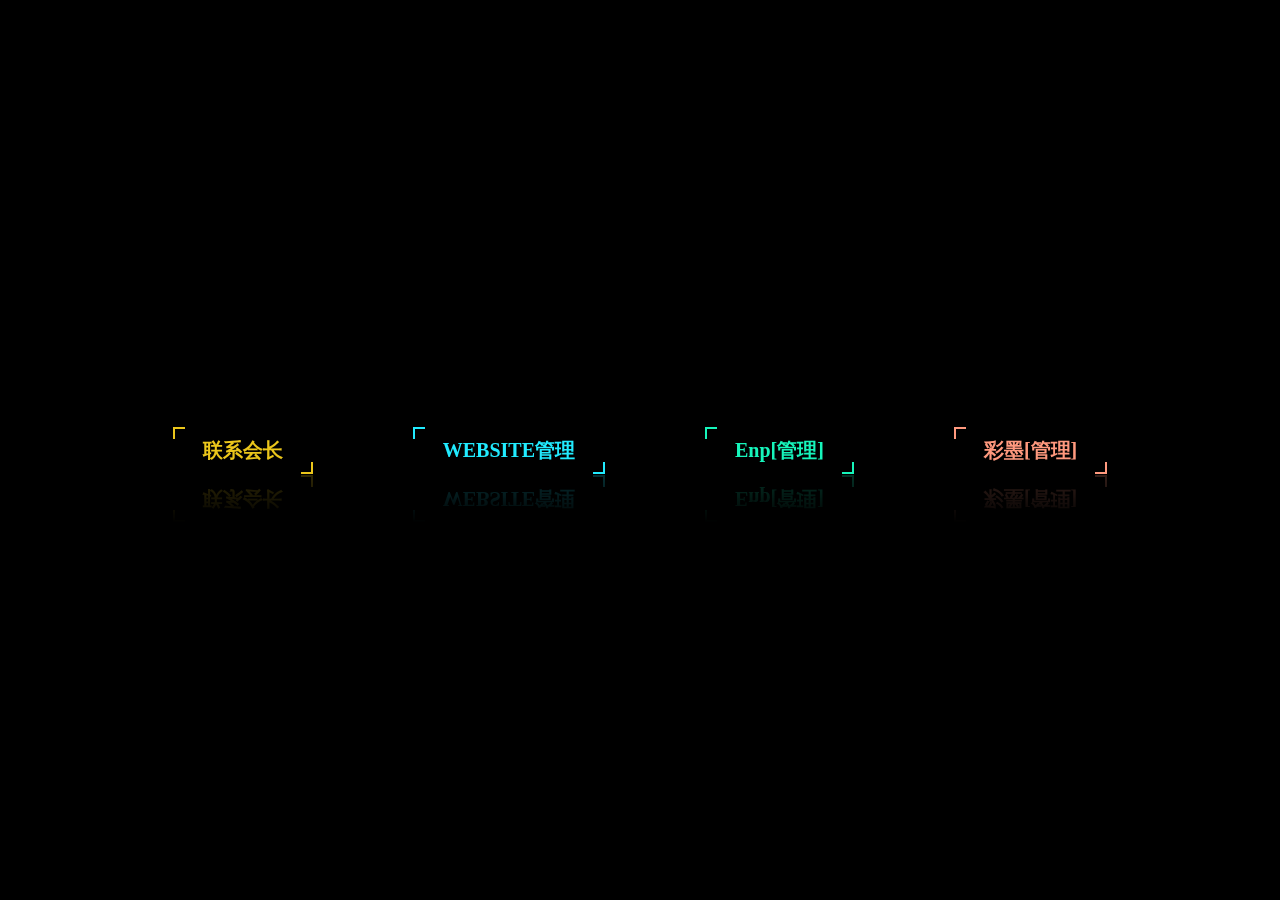
<file: a.html>
<!DOCTYPE html>
<html lang="en">

<head>

    <meta charset="UTF-8">
    <meta http-equiv="X-UA-Compatible" content="IE=edge">
    <title>联系管理人员 | 苍穹联协</title>

    <style>

       *{
           margin: 0;
           padding: 0;
           box-sizing: border-box;
       }


        body{
            display: flex;
            justify-content: center;
            align-items: center;
            gap: 100px;
            background-color: #000;
            min-height: 100vh;
        }


        a{
            position: relative;
            padding: 10px 30px;
            margin: 45px 0;
            color: #21ebff;
            text-decoration: none;
            font-size: 20px;
            overflow: hidden;
            transition: .5s;
            -webkit-box-reflect: below 1px linear-gradient(transparent, #0003);
        }


        a:hover{
            background-color: #21ebff;
            color: #111;
            box-shadow: 0 0 50px #21ebff;
            transition-delay: .5s;
        }


        a:nth-child(1){
            filter: hue-rotate(595deg);
        }

        a:nth-child(3){
            filter: hue-rotate(697deg);
        }

        a:nth-child(4){
            filter: hue-rotate(182deg);
        }


        a::before{
            content: '';
            position: absolute;
            top: 0;
            left: 0;
            width: 10px;
            height: 10px;
            border-left: 2px solid #21ebff;
            border-top: 2px solid #21ebff;
            transition: .5s;
            
        }


        a::after{
            content: '';
            position: absolute;
            bottom: 0;
            right: 0;
            width: 10px;
            height: 10px;
            border-right: 2px solid #21ebff;
            border-bottom: 2px solid #21ebff;
            transition: .5s;
        }

        a:hover::before, a:hover::after{
            width: 100%;
            height: 100%;

        }

    </style>


</head>


<body>

    <a href="http://qm.qq.com/cgi-bin/qm/qr?_wv=1027&k=tOnRXwP6i6Pq-po1IlslXzWj8m5dvGZ8&authKey=mX%2FpkNe3fSIuYiqAjAigHDeXpbeBY83B%2BhG70jUPgfqwF4GrmWRcw%2B4Duf5mV6XP&noverify=0&group_code=734118928"><strong>联系会长</strong></a>
    <a href="http://qm.qq.com/cgi-bin/qm/qr?_wv=1027&k=tOnRXwP6i6Pq-po1IlslXzWj8m5dvGZ8&authKey=mX%2FpkNe3fSIuYiqAjAigHDeXpbeBY83B%2BhG70jUPgfqwF4GrmWRcw%2B4Duf5mV6XP&noverify=0&group_code=734118928"><strong>WEBSITE管理</strong></a>
    <a href="http://qm.qq.com/cgi-bin/qm/qr?_wv=1027&k=tOnRXwP6i6Pq-po1IlslXzWj8m5dvGZ8&authKey=mX%2FpkNe3fSIuYiqAjAigHDeXpbeBY83B%2BhG70jUPgfqwF4GrmWRcw%2B4Duf5mV6XP&noverify=0&group_code=734118928"><strong>Enp[管理]</strong></a>
    <a href="http://qm.qq.com/cgi-bin/qm/qr?_wv=1027&k=tOnRXwP6i6Pq-po1IlslXzWj8m5dvGZ8&authKey=mX%2FpkNe3fSIuYiqAjAigHDeXpbeBY83B%2BhG70jUPgfqwF4GrmWRcw%2B4Duf5mV6XP&noverify=0&group_code=734118928"><strong>彩墨[管理]</strong></a>

</body>

</html>
</file>
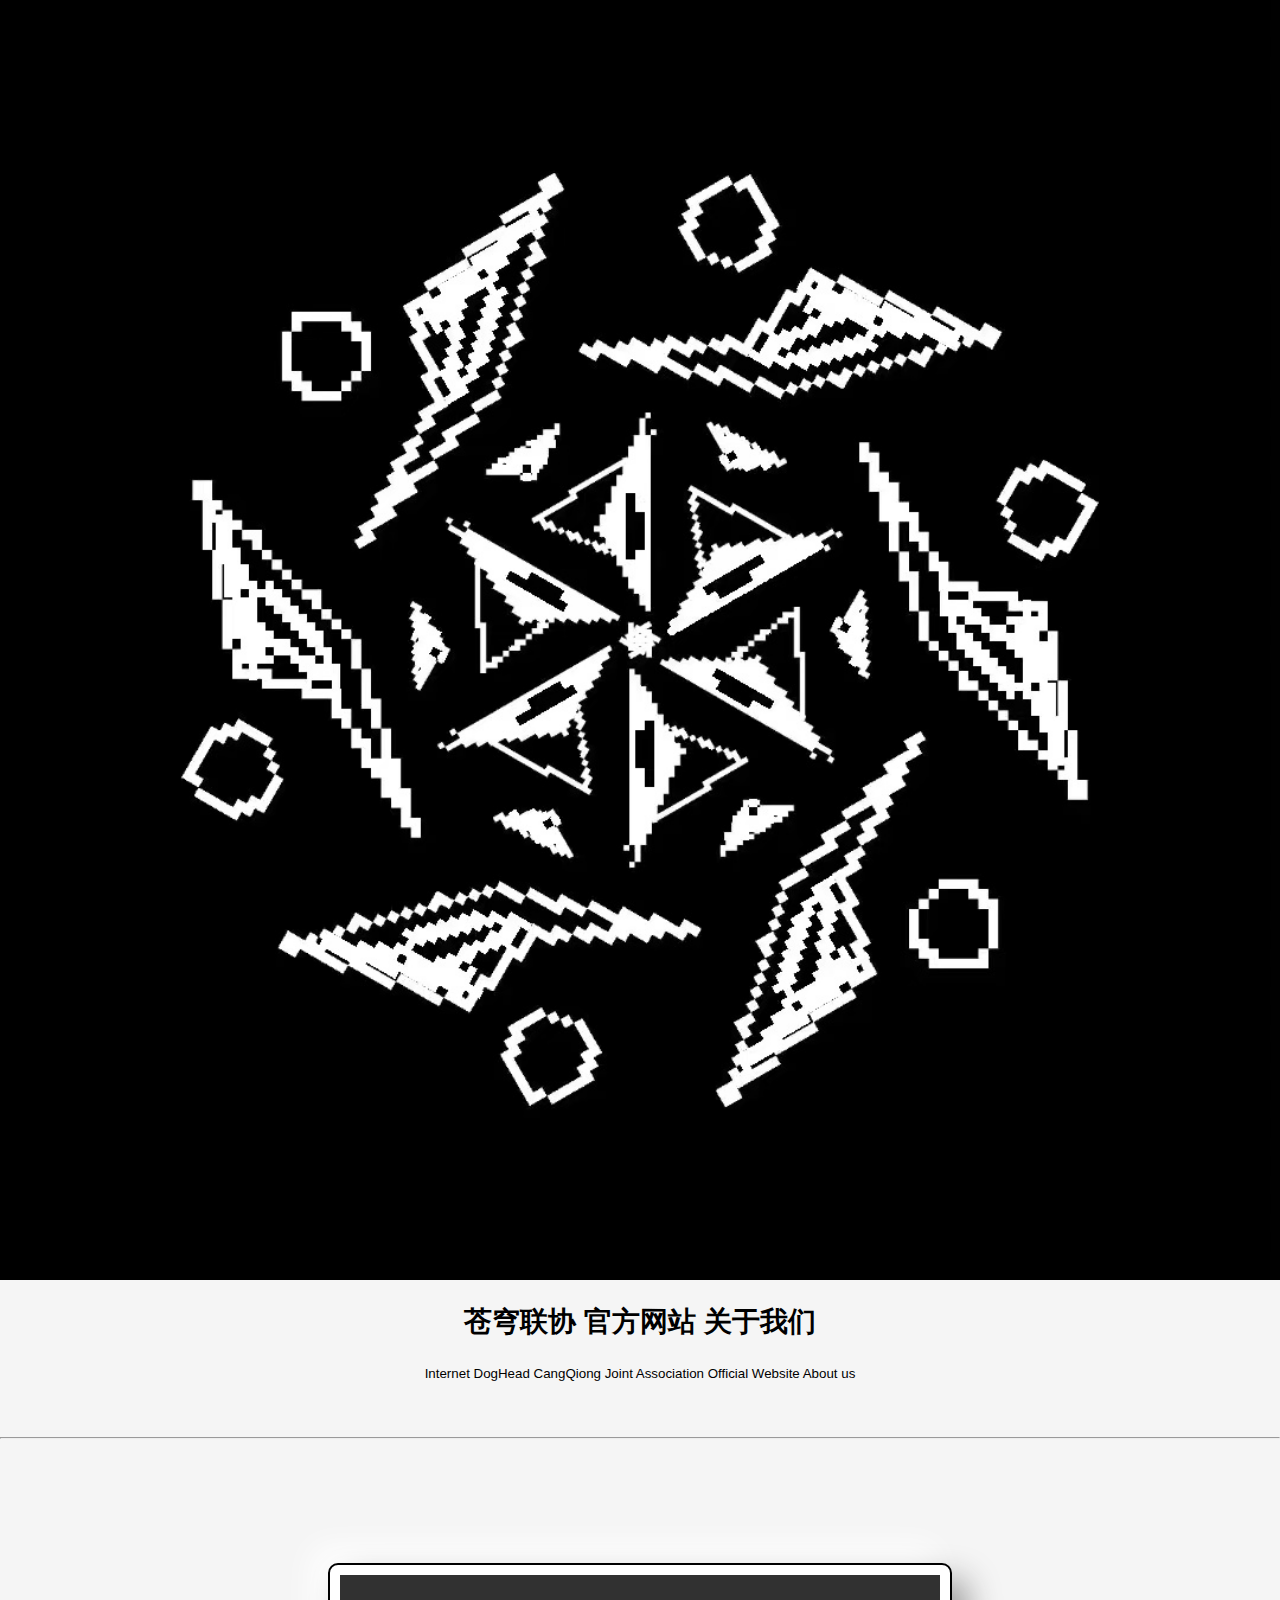
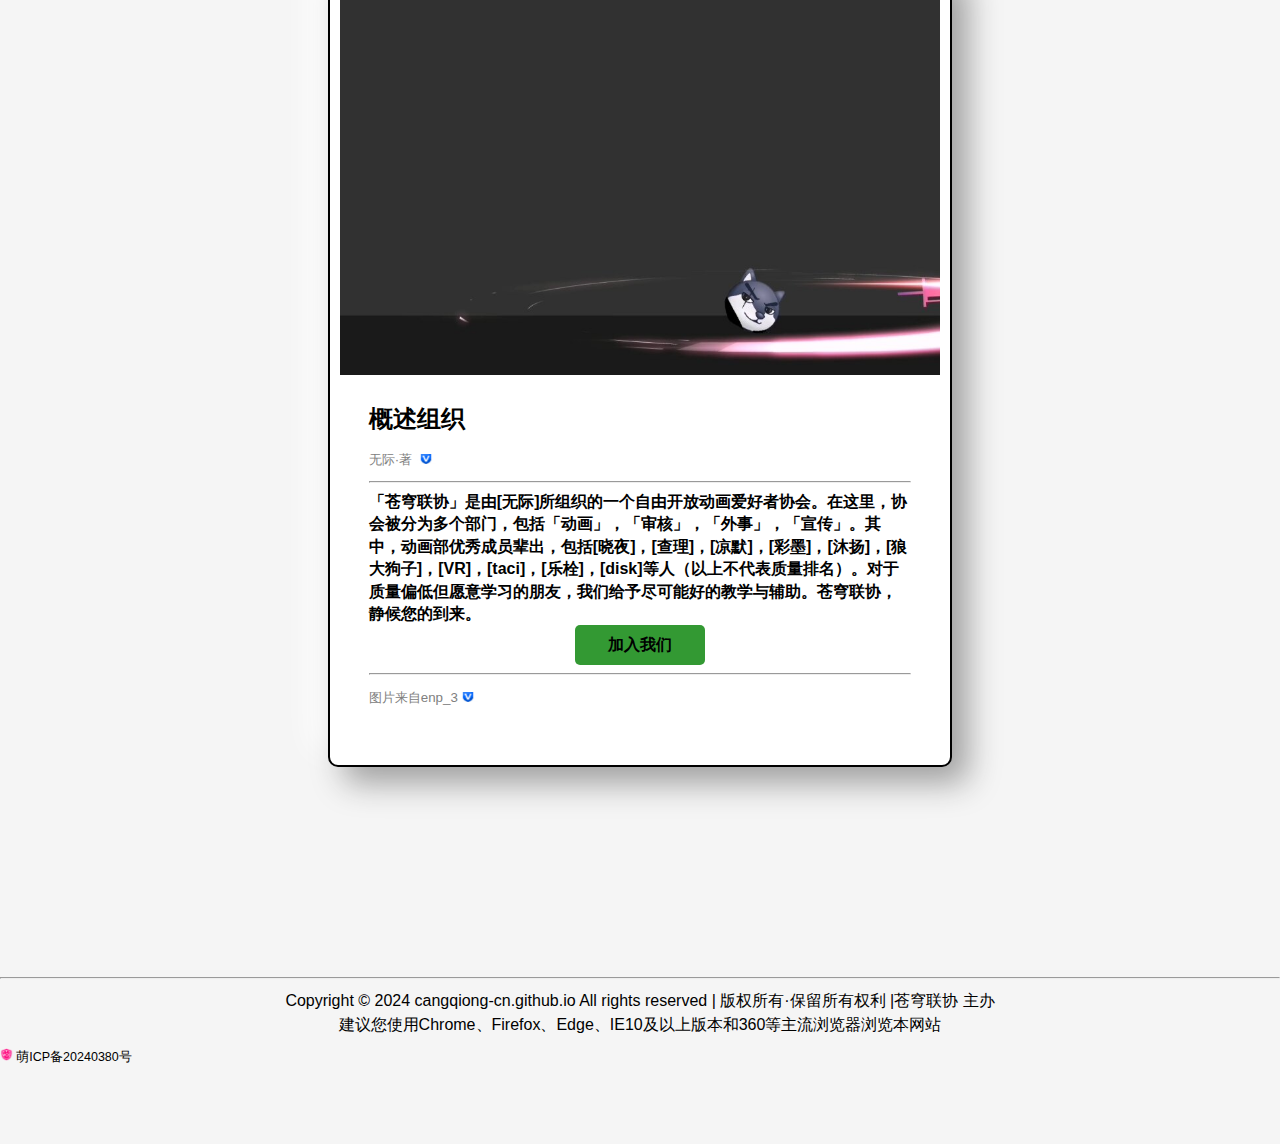
<file: about.html>
<!DOCTYPE html>
<html lang="en">

<head>
    
    <meta charset="UTF-8">
    <meta http-equiv="X-UA-Compatible" content="IE=edge">
    <title>苍穹联协_关于我们</title>
    <link rel="shortcut icon" type="image/x-icon" href="icon.ico" width="100%" height="100%" style="background-size: cover" />
    <link rel="stylesheet" type="text/css" href="styles.css">
    <img src="icon.ico" alt=" " width="100%" height="100%">
    <h1 style="text-align: center;">苍穹联协 官方网站 关于我们</h1>
    <p style="text-align: center;"><small>Internet DogHead CangQiong Joint Association Official Website About us</small></p>	
    <br><br>	

      <style>
    body{    /* 主体 */
        font-family: Arial, Helvetica, sans-serif;
        font-size: 15px;
    }




    .image{
        height: 400px;
    }


    .image img{
        display: block;
        width: 100%;
        height: inherit;
        object-fit: cover;
    }

    .content{
        padding: 2rem 1.8rem;
    }

    h4{
        margin: 0 0 1rem;
        font-size: 1.5rem;
        line-height: 1.5rem;
    }

    .des{
        font-size: 1rem;
        line-height: 1.4rem;
    }


    .eDiv{    /* 卡片Div与文字 */
        background-color: #fff;
        padding: 10px;
        margin: 100px auto;
        width: 600px;
        height: 780px;
        border: 2px solid #000;
        border-radius: 10px;
        box-shadow: 16px 16px 32px #9f9f9f,
        -16px -16px 32px #ffffff;
    }
  

    head * {    /* 页首文字居中 */
      text-align: center;
    }

    p::selection{    /* 文字颜色设置 */
        background-color: #9f9f9f;
        color: black;
    }
    h::selection{
    background-color: #9f9f9f;
    color: black;
    }

.btn-animate {
  /* “加入”按钮 */
  position: relative;
  width: 130px;
  height: 40px;
  line-height: 40px;
  border: none;
  border-radius: 5px;
  background: #339933;
  color: #fff;
  text-align: center;
  margin: 0 auto;
}

@keyframes crissCrossLeft {
  0% {
    left: -20px
  }
  50% {
    left: 50%;
    width: 20px;
    height: 20px;
  }
  100% {
    left: 50%;
    width: 375px;
    height: 375px;
  }
}

@keyframes crissCrossRight {
  0% {
    right: -20px
  }
  50% {
    right: 50%;
    width: 20px;
    height: 20px;
  }
  100% {
    right: 50%;
    width: 375px;
    height: 375px;
  }
}


.btn-animate__ball-collision {
  position: relative;
  overflow: hidden;
  z-index: 1;

  &::before, &::after {
    content: '';
    position: absolute;
    top: 50%;
    width: 20px;
    height: 20px;
    background-color: #90cf5b;
    border-radius: 50%;
    opacity: 0.5;
    transition: all 0.6s;
    z-index: -1;
  }

  &::before {
    left: -20px;
    transform: translate(-50%, -50%);
  }

  &::after {
    right: -20px;
    transform: translate(50%, -50%);
  }

  &:hover {
    &::before {
      opacity: 1;
      animation: crissCrossLeft .8s both;
    }

    &::after {
      opacity: 1;
      animation: crissCrossRight .8s both;
    }
  }
}

  </style>
  <hr><br>

</head>


<body>



    
     <div class="eDiv">
         
         <div class="image">
             <img src="4.jpg" alt="" width="200px" height="100px">
         </div>
         <div class="content">
             <h4>概述组织</h4>
             <p style="color: grey"><small>无际·著 <img src="lanv.png" width="20px" height="10px"></small></p>
             <div class="des">
                 <hr>
                 <strong>「苍穹联协」是由[无际]所组织的一个自由开放动画爱好者协会。在这里，协会被分为多个部门，包括「动画」，「审核」，「外事」，「宣传」。其中，动画部优秀成员辈出，包括[晓夜]，[查理]，[凉默]，[彩墨]，[沐扬]，[狼大狗子]，[VR]，[taci]，[乐栓]，[disk]等人（以上不代表质量排名）。对于质量偏低但愿意学习的朋友，我们给予尽可能好的教学与辅助。苍穹联协，静候您的到来。</strong><br>
                 <div class="btn-animate btn-animate__ball-collision">
                   <a href="http://qm.qq.com/cgi-bin/qm/qr?_wv=1027&k=CMrpGAq4r6E6mwbEpY7GTXoMFyZ9YHGJ&authKey=8YU39TKepVyRe7bMbkKDM7XiUr938UgnrjqwDVizACa5bDEbeB4CTD32qEmIEyJb&noverify=0&group_code=885876679"><strong>加入我们</strong></a>
                 </div>
                 <hr>
                 <p style="color: grey"><small>图片来自enp_3<img src="lanv.png" width="20px" height="10px"></small></p>
                 
     </div>
         </div>
     </div>


</body>

<footer>
    <br><br><br><br><br><br>
        <hr>
            <p style="text-align: center;">Copyright © 2024 cangqiong-cn.github.io All rights reserved | 版权所有·保留所有权利 |苍穹联协 主办
    <br>
    建议您使用Chrome、Firefox、Edge、IE10及以上版本和360等主流浏览器浏览本网站</p>
    <small><img src="icon120.png" alt="moin" width="1%" height="2%"> <a href="https://icp.gov.moe/?keyword=20240380" target="_blank">萌ICP备20240380号</a></small><br></p>
    <br><br><br><br>
</footer> 

</html>
</file>
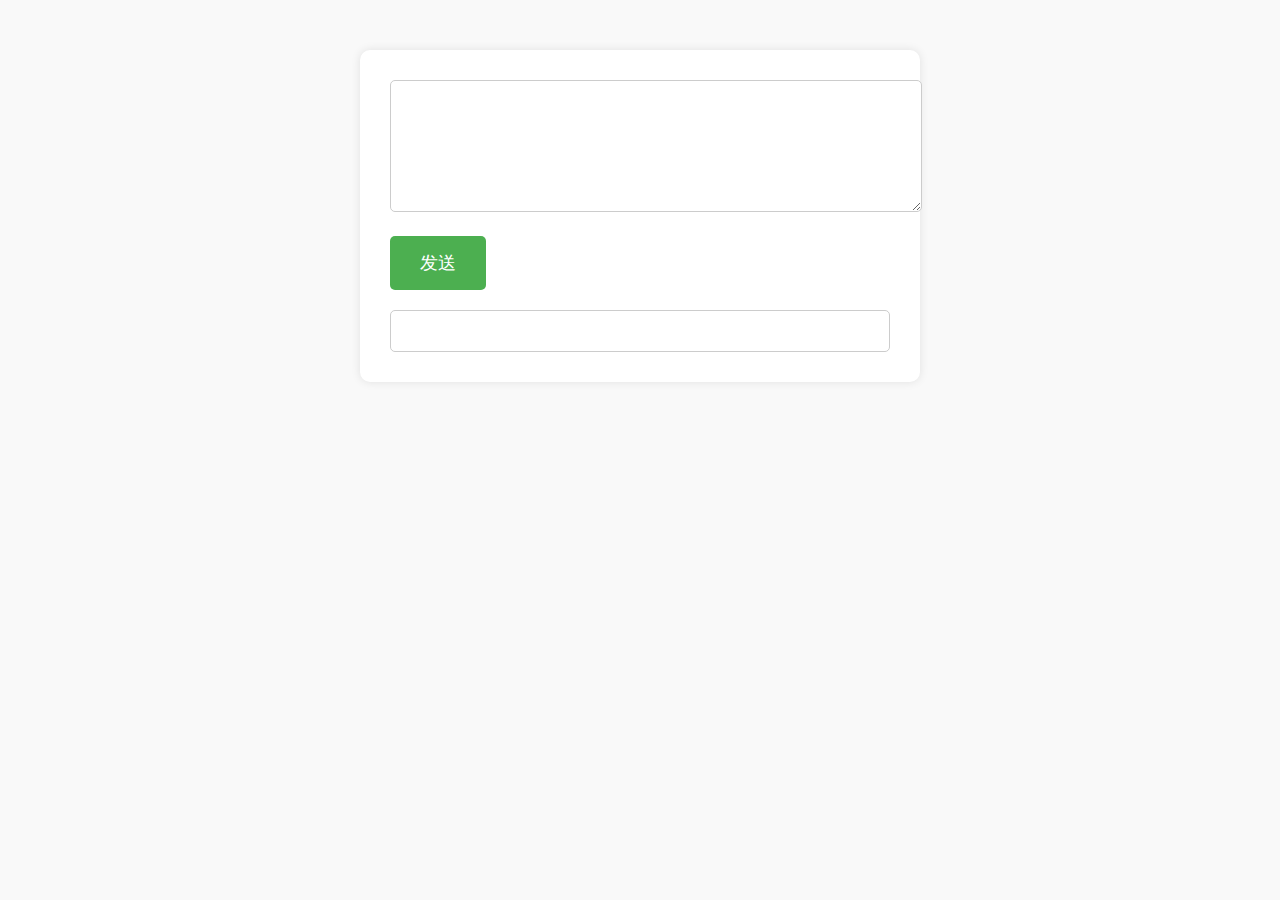
<file: fai.html>
<!DOCTYPE html>
<html>

<head>
  <style>
    body {
      font-family: Arial, sans-serif;
      background-color: #f9f9f9;
    }

 .container {
      width: 500px;
      margin: 50px auto;
      padding: 30px;
      background-color: #fff;
      box-shadow: 0 0 10px rgba(0, 0, 0, 0.1);
      border-radius: 10px;
    }

    textarea {
      width: 100%;
      height: 100px;
      padding: 15px;
      margin-bottom: 20px;
      border: 1px solid #ccc;
      border-radius: 5px;
      font-size: 16px;
    }

    button {
      padding: 15px 30px;
      background-color: #4CAF50;
      color: #fff;
      border: none;
      border-radius: 5px;
      cursor: pointer;
      font-size: 18px;
    }

    #response {
      padding: 20px;
      border: 1px solid #ccc;
      border-radius: 5px;
      margin-top: 20px;
      font-size: 16px;
    }
  </style>
</head>

<body>
  <div class="container">
    <textarea id="inputText" onkeydown="if(event.keyCode === 13) getResponse()"></textarea>
    <button onclick="getResponse()">发送</button>
    <div id="response"></div>
  </div>

  <script>
    function getResponse() {
      var input = document.getElementById('inputText').value;
      var keywords = ["你好", "再见", "时间", "天气"];
      var badWords = ["sb", "SB", "傻逼", "智障", "你妈", "操你妈", "fuck", "Fuck"];  // 在这里添加您认为的脏话

      for (var i = 0; i < keywords.length; i++) {
        if (input.includes(keywords[i])) {
          switch (keywords[i]) {
            case "你好":
              document.getElementById('response').innerHTML = '您好呀，很高兴与您交流！';
              break;
            case "再见":
              document.getElementById('response').innerHTML = '再见，祝您有美好的一天！';
              break;
            case "时间":
              var now = new Date();
              var hours = now.getHours();
              var minutes = now.getMinutes();
              var seconds = now.getSeconds();
              document.getElementById('response').innerHTML = '当前时间是：' + hours + ':' + minutes + ':' + seconds;
              break;
            case "天气":
              // 获取天气数据
              fetchWeatherData();
              break;
          }
          return;
        }
      }

      for (var j = 0; j < badWords.length; j++) {
        if (input.includes(badWords[j])) {
          document.getElementById('response').innerHTML = '请文明回答！！';
          return;
        }
      }

      document.getElementById('response').innerHTML = '错误！！请检查您的内容是否正确';
    }

    function fetchWeatherData() {
      const apiKey = 'd71c994bb51512646069a51fb00ebb9a';
      const city = '盐城';
      const url = `https://api.openweathermap.org/data/2.5/weather?q=${city}&appid=${apiKey}&units=metric`;

      fetch(url)
      .then(response => response.json())
      .then(data => {
           // 在这里处理获取到的天气数据并显示在页面上
           document.getElementById('response').innerHTML = `当前城市${city}的天气状况：${data.weather[0].description}，温度：${data.main.temp} 摄氏度`;
         })
      .catch(error => {
           document.getElementById('response').innerHTML = '获取天气数据时出错';
         });
    }
  </script>
</body>

</html>
</file>
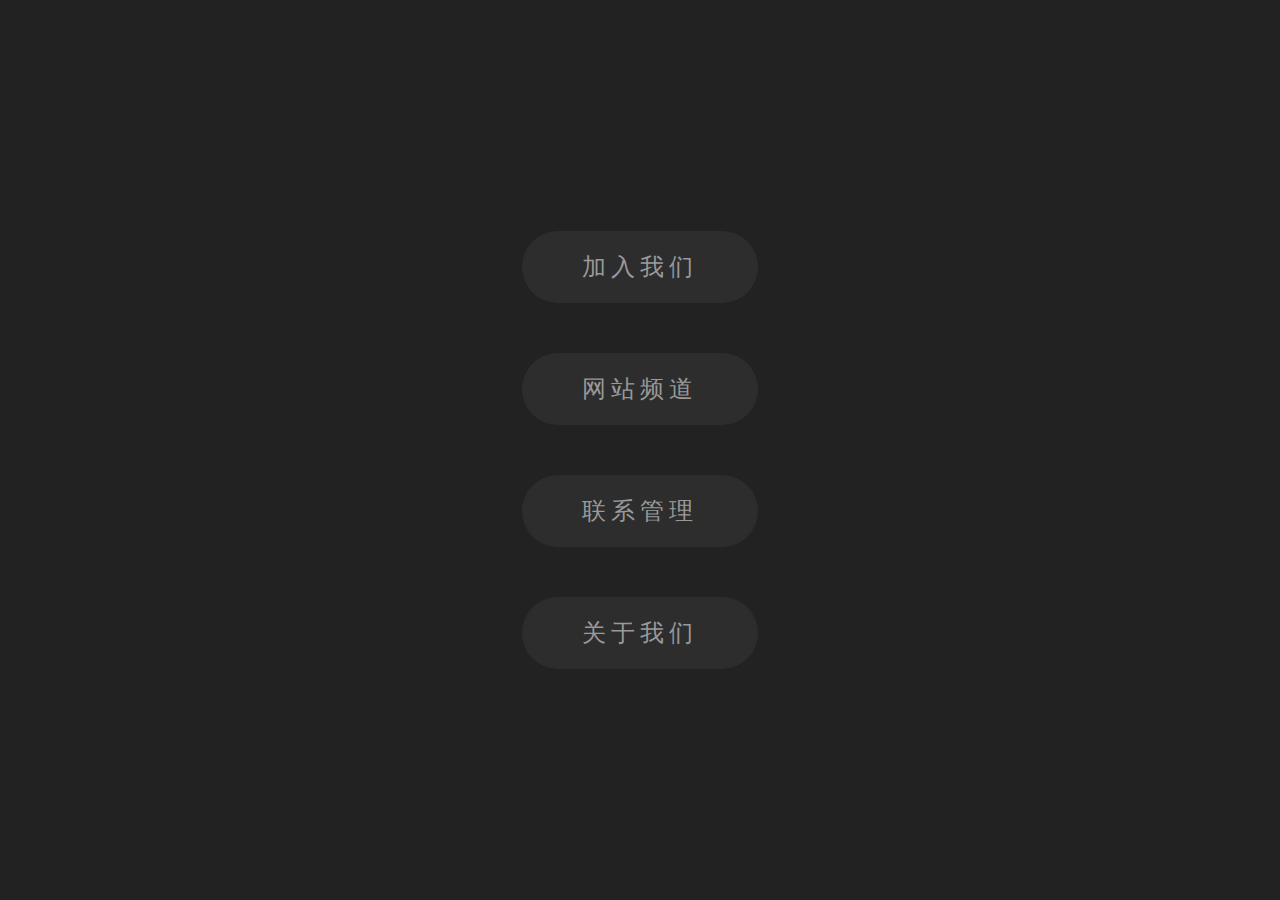
<file: join.html>
<!DOCTYPE html>
<html lang="en">
    
    <head>

        <meta charset="UTF-8">
        <meta http-equiv="X-UA-Compatible" content="IE=edge">
        <title>加入我们 | 苍穹联协</title>

        <style>

            *{
                margin: 0;
                padding: 0;
                box-sizing: border-box;
                font-family: 'Poppins',sans-serif;
            }


            body{
                display: flex;
                justify-content: center;
                align-items: center;
                min-height: 100vh;
                background-color: #222;
                gap: 50px;
                flex-direction: column;
            }


            a{
                position: relative;
                padding: 20px 60px;
                background-color: rgba(45,45,45,1);
                border-radius: 50px;
                color: #999;
                font-size: 1.5em;
                text-decoration: none;
                overflow: hidden;
                transition: .5s;
            }


            a:hover{
                color: var(--clr);
                text-shadow: 0 0 15px var(--clr),
                             0 0 40px var(--clr);

            }

            a::before{
                content: '';
                position: absolute;
                top: var(--y);
                left: var(--x);
                transform: translate(-50%,-50%);
                width: 200px;
                height: 200px;
                background: radial-gradient(var(--clr),transparent,transparent);
                opacity: 0;
                transition: .5s top 0s, left 0s;
            }


            a span{
                position: relative;
                z-index: 1;
                letter-spacing: .2em;
            }


            a:hover::before{
                opacity: 1;
            }

            a::after{
                content: '';
                background-color: rgba(45,45,45,.8);
                position: absolute;
                inset: 2px;
                border-radius: 48px;
              
            }

        </style>
        
    </head>

    <body>

        <a href="http://qm.qq.com/cgi-bin/qm/qr?_wv=1027&k=CMrpGAq4r6E6mwbEpY7GTXoMFyZ9YHGJ&authKey=8YU39TKepVyRe7bMbkKDM7XiUr938UgnrjqwDVizACa5bDEbeB4CTD32qEmIEyJb&noverify=0&group_code=885876679" style="--clr: #FFFACD;"><span>加入我们</span></a>
        <a href="https://pd.qq.com/s/4o6k8i9yf" style="--clr: #E6E6FA;"><span>网站频道</span></a>
        <a href="https://cangqiong-cn.github.io/a.html" style="--clr: #AFEEEE;"><span>联系管理</span></a>
        <a href="https://cangqiong-cn.github.io/about.html" style="--clr: #90EE90;"><span>关于我们</span></a>
      

<script type="text/javascript">

            let btns = document.querySelectorAll('a')
            btns.forEach(btn => {
                btn.onmousemove = (e) => {
                    let x = e.pageX - btn.offsetLeft 
                    let y = e.pageY - btn.offsetTop

                    btn.style.setProperty('--x', x + 'px')
                    btn.style.setProperty('--y', y + 'px')
                }
            })

        </script>

    </body>

</html>
</file>
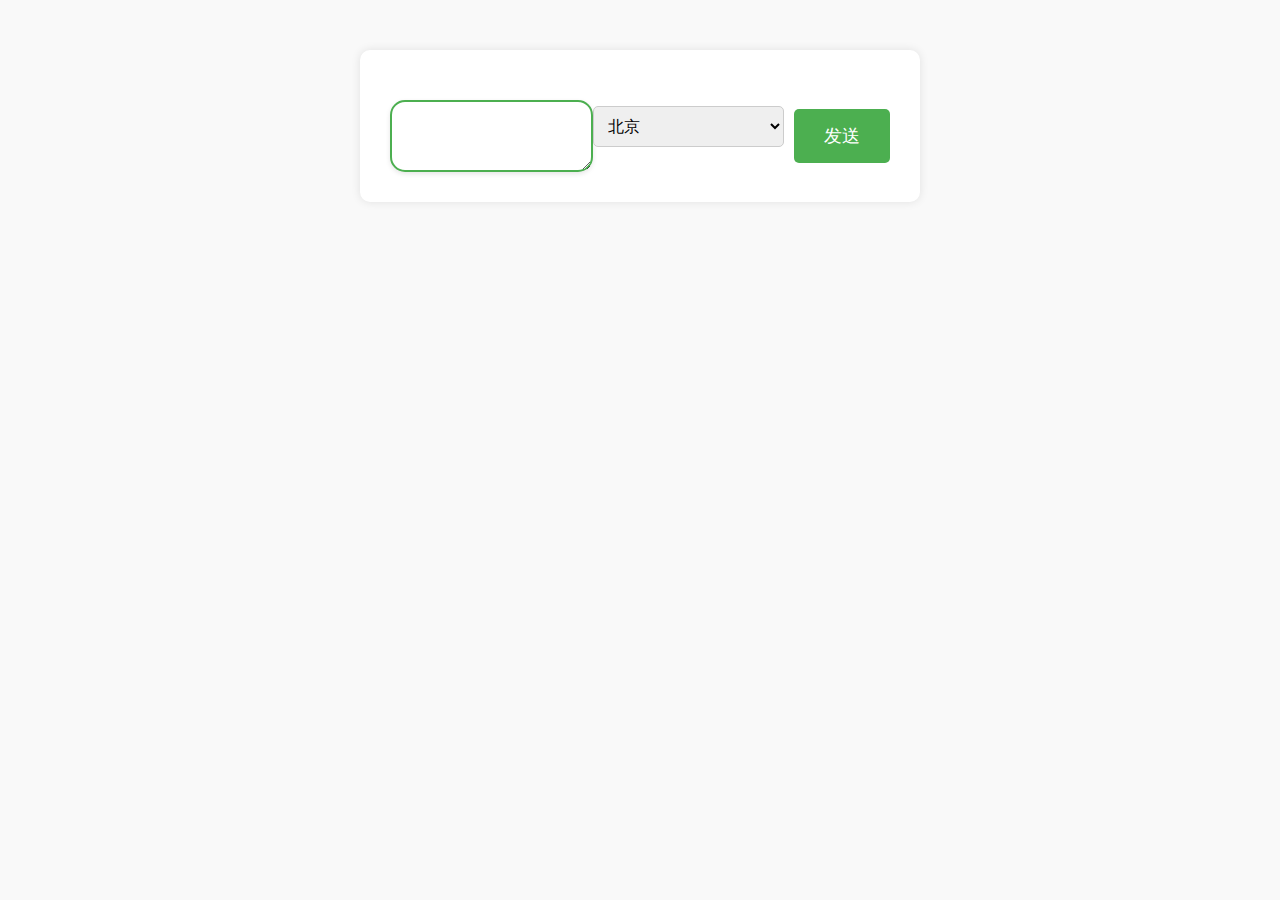
<file: kefu.html>
<!DOCTYPE html>
<html>

<head>
  <style>
    body {
      font-family: Arial, sans-serif;
      background-color: #f9f9f9;
    }

  .chat-container {
      width: 500px;
      margin: 50px auto;
      padding: 30px;
      background-color: #fff;
      box-shadow: 0 0 10px rgba(0, 0, 0, 0.1);
      border-radius: 10px;
    }

  .message {
      padding: 15px;
      margin-bottom: 10px;
      border-radius: 15px;
      max-width: 80%;
      box-shadow: 0 2px 5px rgba(0, 0, 0, 0.1);
    }

  .user-message {
      background-color: #4CAF50;
      color: white;
      align-self: flex-end;
    }

  .bot-message {
      background-color: #e0e0e0;
      align-self: flex-start;
    }

  .input-group {
      display: flex;
      align-items: center;
      margin-top: 20px;
    }

    #inputText {
      padding: 15px;
      border: 2px solid #4CAF50;
      border-radius: 15px;
      font-size: 16px;
      flex: 1;
      box-shadow: 0 2px 5px rgba(0, 0, 0, 0.1);
    }

    select {
      padding: 10px;
      margin-bottom: 20px;
      border: 1px solid #ccc;
      border-radius: 5px;
      font-size: 16px;
      flex: 1;
    }

    button {
      padding: 15px 30px;
      background-color: #4CAF50;
      color: white;
      border: none;
      border-radius: 5px;
      cursor: pointer;
      font-size: 18px;
      margin-left: 10px;
    }
  </style>
</head>

<body>
  <div class="chat-container">
    <div id="chat"></div>
    <div class="input-group">
      <textarea id="inputText" onkeydown="if(event.keyCode === 13) sendMessage()"></textarea>
      <select id="citySelect">
        <option value="北京">北京</option>
        <option value="上海">上海</option>
        <option value="广州">广州</option>
        <option value="深圳">深圳</option>
        <option value="成都">成都</option>
        <option value="重庆">重庆</option>
        <option value="杭州">杭州</option>
        <option value="武汉">武汉</option>
        <option value="西安">西安</option>
        <option value="天津">天津</option>
        <option value="南京">南京</option>
        <option value="长沙">长沙</option>
        <option value="郑州">郑州</option>
        <option value="济南">济南</option>
        <option value="青岛">青岛</option>
        <option value="大连">大连</option>
        <option value="宁波">宁波</option>
        <option value="厦门">厦门</option>
        <option value="沈阳">沈阳</option>
        <option value="长春">长春</option>
        <option value="哈尔滨">哈尔滨</option>
        <option value="合肥">合肥</option>
        <option value="福州">福州</option>
        <option value="石家庄">石家庄</option>
        <option value="苏州">苏州</option>
        <option value="佛山">佛山</option>
        <option value="东莞">东莞</option>
        <option value="无锡">无锡</option>
        <option value="烟台">烟台</option>
        <option value="太原">太原</option>
        <option value="南昌">南昌</option>
        <option value="昆明">昆明</option>
        <option value="贵阳">贵阳</option>
        <option value="南宁">南宁</option>
        <option value="海口">海口</option>
        <option value="兰州">兰州</option>
        <option value="西宁">西宁</option>
        <option value="银川">银川</option>
        <option value="呼和浩特">呼和浩特</option>
        <option value="乌鲁木齐">乌鲁木齐</option>
        <option value="拉萨">拉萨</option>
        <option value="南京">南京</option>
        <option value="无锡">无锡</option>
        <option value="徐州">徐州</option>
        <option value="常州">常州</option>
        <option value="苏州">苏州</option>
        <option value="南通">南通</option>
        <option value="连云港">连云港</option>
        <option value="淮安">淮安</option>
        <option value="盐城">盐城</option>
        <option value="扬州">扬州</option>
        <option value="镇江">镇江</option>
        <option value="泰州">泰州</option>
        <option value="宿迁">宿迁</option>
      </select>
      <button onclick="sendMessage()">发送</button>
    </div>
  </div>

  <script>
    function sendMessage() {
      var input = document.getElementById('inputText').value;
      var selectedCity = document.getElementById('citySelect').value;
      var chatDiv = document.getElementById('chat');

      var userMessageDiv = document.createElement('div');
      userMessageDiv.className ='message user-message';
      userMessageDiv.innerHTML = input;
      chatDiv.appendChild(userMessageDiv);

      // 定义一些常见问题和回答
      var questionsAndAnswers = {
        "今天吃什么": "亲爱的，这取决于您的口味和喜好哦。您可以尝试一些美味的中餐，比如糖醋排骨；或者来一份精致的西餐，像意大利面；小吃也是不错的选择，比如烤串或者煎饼果子。",
        "明天吃什么": "亲爱的，这取决于您的口味和喜好哦。您可以尝试一些美味的中餐，比如糖醋排骨；或者来一份精致的西餐，像意大利面；小吃也是不错的选择，比如烤串或者煎饼果子。",
        "在吗":"在啊，亲",
        "最近有什么好看的电影": "亲，不同类型的电影都有新的精彩作品呢。动作片有刺激的，喜剧片有让人捧腹大笑的，您可以根据自己的心情来挑选哟。",
        "怎么减肥": "亲爱的，合理饮食和适量运动是减肥的关键呢。您可以控制一下热量的摄入，多吃蔬菜水果，少吃油腻和甜食。同时，增加一些有氧运动，比如慢跑、游泳，相信您会慢慢达到理想的体重的。",
        "如何提高学习效率": "亲，制定一个合理的学习计划会很有帮助哦。还要保持一个良好的学习环境，让自己能够专心。采用一些有效的学习方法，比如费曼技巧，也能让您的学习更高效呢。",
        "我能穿越时空吗": "亲，目前的科学技术还无法实现真正的时空穿越呢，但谁知道未来会怎样呢，也许有一天这会成为可能哦。"
      };

      for (var question in questionsAndAnswers) {
        if (input.includes(question)) {
          var botMessageDiv = document.createElement('div');
          botMessageDiv.className ='message bot-message';
          botMessageDiv.innerHTML = questionsAndAnswers[question];
          chatDiv.appendChild(botMessageDiv);
          return;
        }
      }

      var keywords = ["你好", "再见", "时间", "几点", "天气"];
      var badWords = ["sb", "SB", "傻逼", "智障", "你妈", "操你妈", "fuck", "Fuck"]; 

      for (var i = 0; i < keywords.length; i++) {
        if (input.includes(keywords[i])) {
          switch (keywords[i]) {
            case "你好":
              var botMessageDiv = document.createElement('div');
              botMessageDiv.className ='message bot-message';
              botMessageDiv.innerHTML = '亲爱的，您好呀，很高兴与您交流！';
              chatDiv.appendChild(botMessageDiv);
              break;
            case "再见":
              var botMessageDiv = document.createElement('div');
              botMessageDiv.className ='message bot-message';
              botMessageDiv.innerHTML = '亲爱的，再见，祝您有美好的一天！';
              chatDiv.appendChild(botMessageDiv);
              break;
            case "时间":
            case "几点":
              var now = new Date();
              var hours = now.getHours();
              var minutes = now.getMinutes();
              var seconds = now.getSeconds();
              var botMessageDiv = document.createElement('div');
              botMessageDiv.className ='message bot-message';
              botMessageDiv.innerHTML = '亲爱的，当前时间是：' + hours + ':' + minutes + ':' + seconds;
              chatDiv.appendChild(botMessageDiv);
              break;
            case "天气":
              fetchWeatherData(selectedCity);
              break;
          }
          return;
        }
      }

      for (var j = 0; j < badWords.length; j++) {
        if (input.includes(badWords[j])) {
          var botMessageDiv = document.createElement('div');
          botMessageDiv.className ='message bot-message';
          botMessageDiv.innerHTML = '亲，请文明回答哟！！';
          chatDiv.appendChild(botMessageDiv);
          return;
        }
      }

      var botMessageDiv = document.createElement('div');
      botMessageDiv.className ='message bot-message';
      botMessageDiv.innerHTML = '哦？';
      chatDiv.appendChild(botMessageDiv);

      document.getElementById('inputText').value = '';
    }

    function fetchWeatherData(city) {
      const apiKey = 'd71c994bb51512646069a51fb00ebb9a';
      const url = `https://api.openweathermap.org/data/2.5/weather?q=${city}&appid=${apiKey}&units=metric`;

      fetch(url)
 .then(response => response.json())
 .then(data => {
           var botMessageDiv = document.createElement('div');
           botMessageDiv.className ='message bot-message';
           botMessageDiv.innerHTML = `当前城市${city}的天气状况：${data.weather[0].description}，温度：${data.main.temp} 摄氏度`;
           document.getElementById('chat').appendChild(botMessageDiv);
         })
 .catch(error => {
           var botMessageDiv = document.createElement('div');
           botMessageDiv.className ='message bot-message';
           botMessageDiv.innerHTML = '亲，获取天气数据时出错了呢';
           document.getElementById('chat').appendChild(botMessageDiv);
         });
    }
  </script>
</body>

</html>
</file>
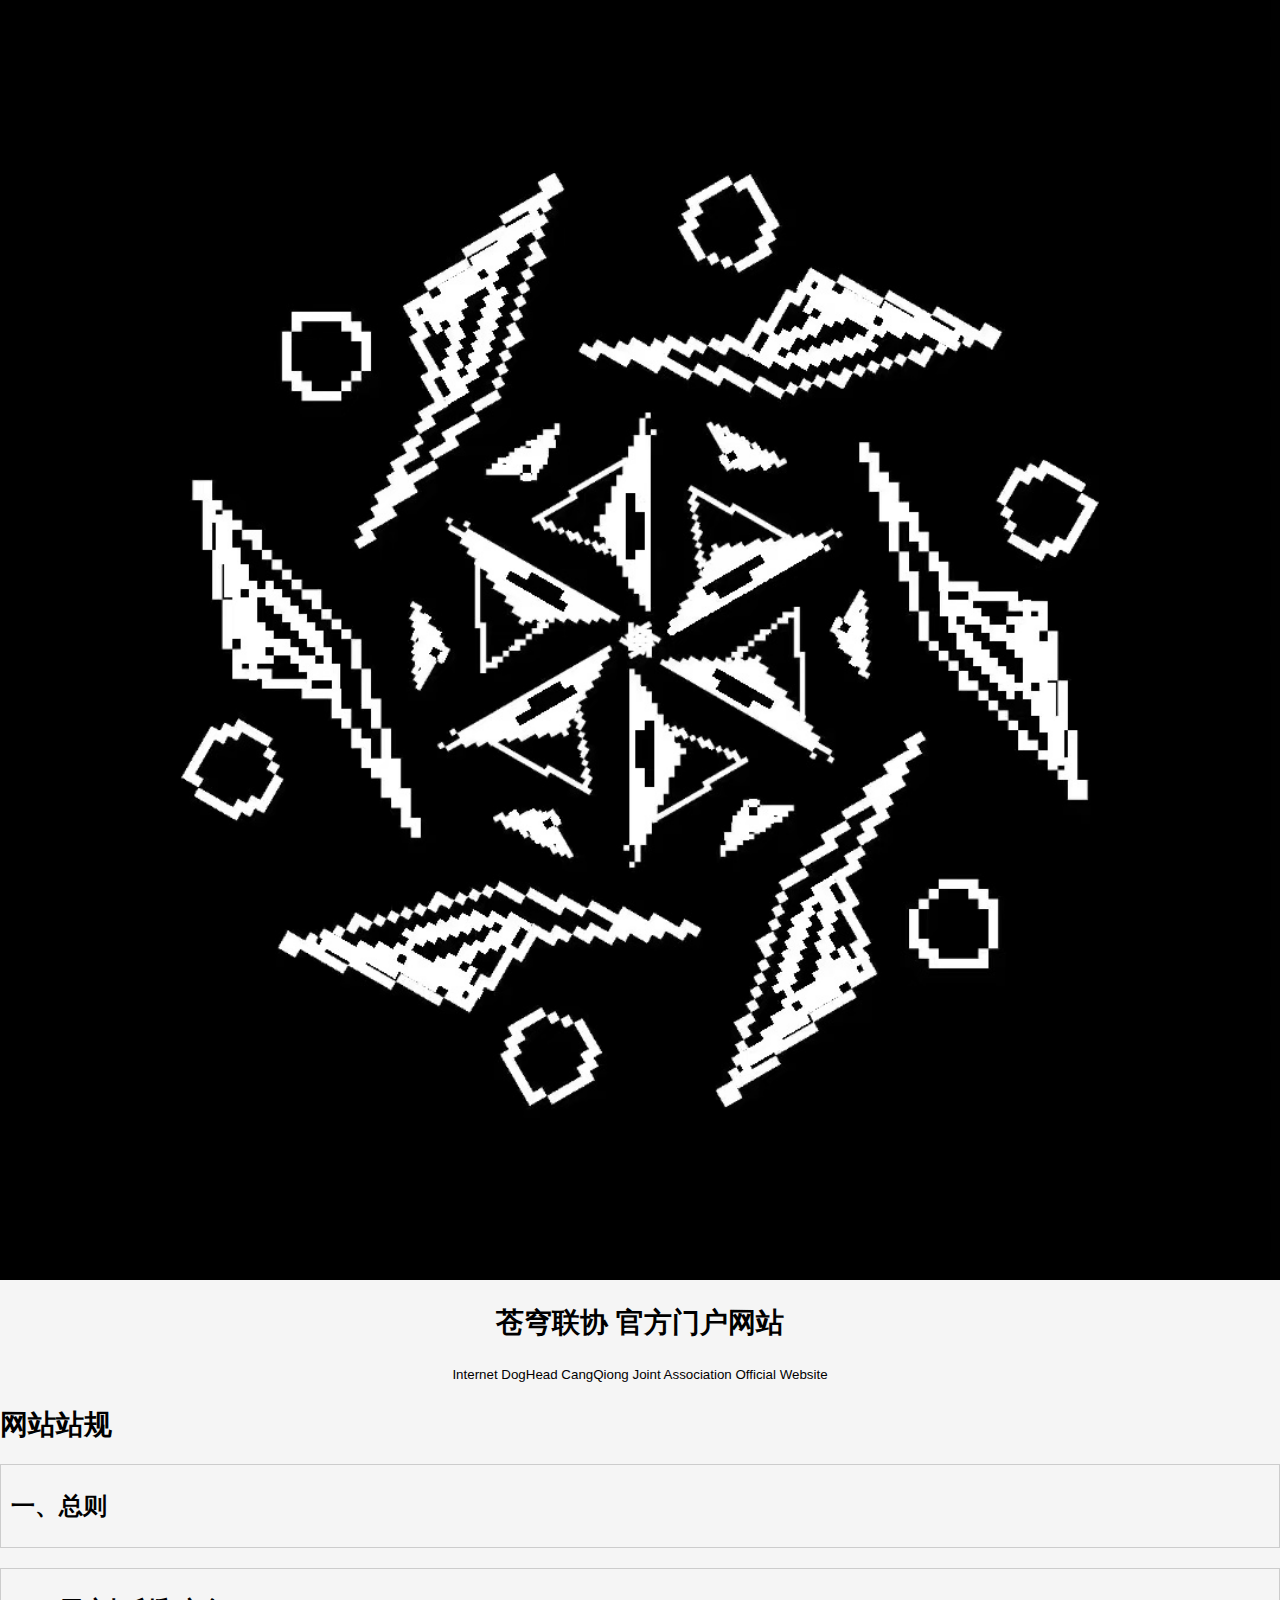
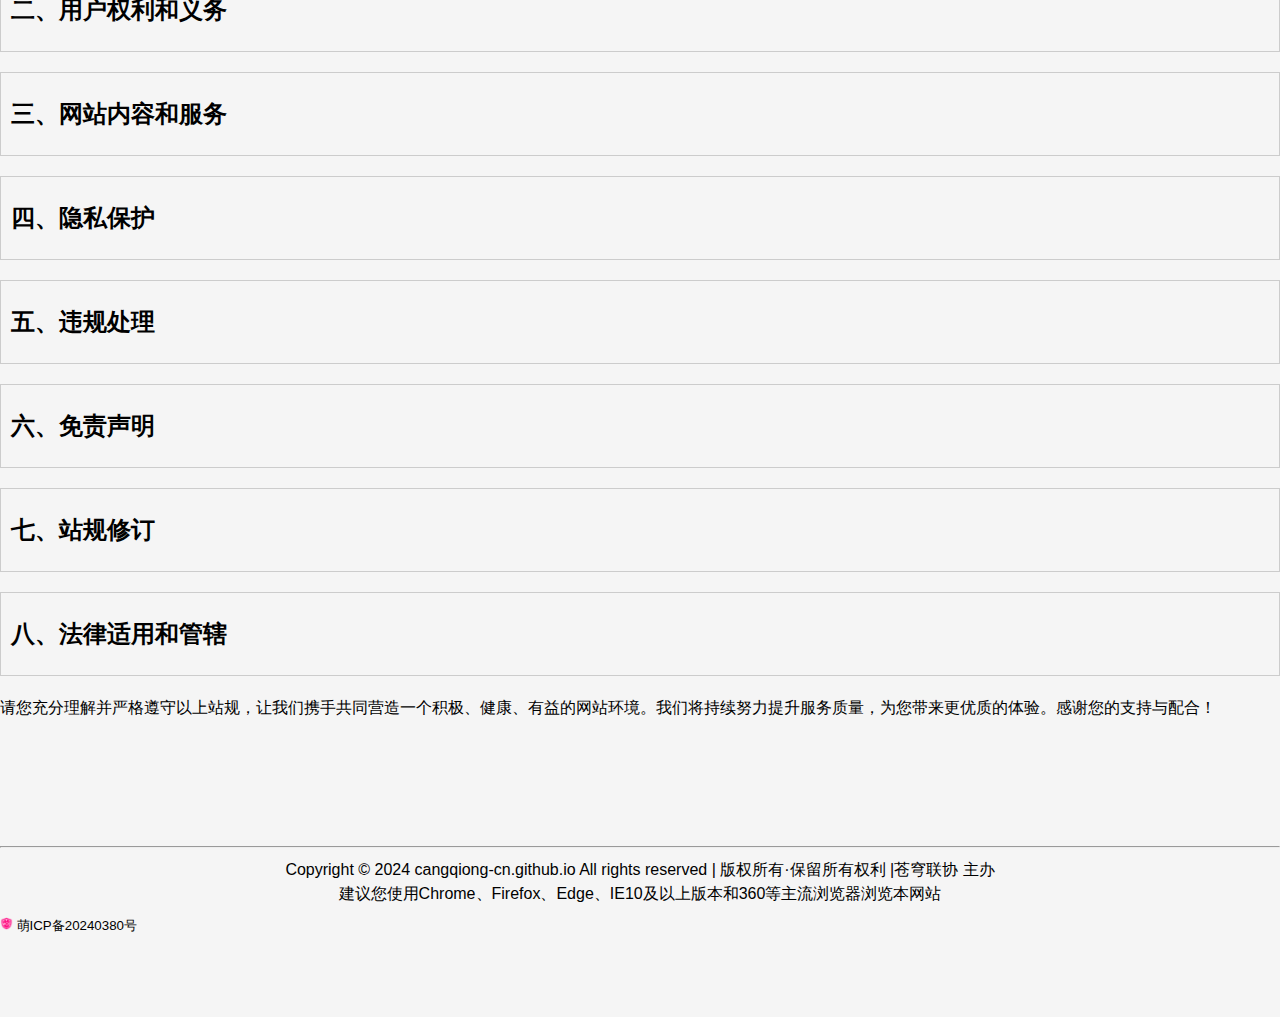
<file: rule.html>
<!DOCTYPE html>
<html>

<head>
      <meta charset="UTF-8">
      <meta http-equiv="X-UA-Compatible" content="IE=edge">
    <title>苍穹联协_官方门户网站</title>
    <link rel="shortcut icon" type="image/x-icon" href="icon.ico" width="100px" height="100px" class="circular-image" />
    <link rel="stylesheet" type="text/css" href="styles.css">
    <img src="icon.ico" alt=" " width="100%" height="100%">
<h1 style="text-align: center;">苍穹联协 官方门户网站</h1>
<p style="text-align: center;"><small>Internet DogHead CangQiong Joint Association Official Website</small></p>	
<style>
    h2 {
      cursor: pointer;
    }

  .box {
      border: 1px solid #ccc;
      padding: 10px;
      background-color: #f5f5f5;
      margin-bottom: 20px;
    }

  .hidden {
      display: none;
    }
  </style>
  <script>
    function toggleDetails(event) {
      var details = event.target.nextElementSibling;
      if (details.classList.contains('hidden')) {
        details.classList.remove('hidden');
      } else {
        details.classList.add('hidden');
      }
    }

    document.addEventListener('DOMContentLoaded', function () {
      var headers = document.getElementsByTagName('h2');
      for (var i = 0; i < headers.length; i++) {
        headers[i].addEventListener('click', toggleDetails);
      }
    });
  </script>
</head>

<body>
  <h1>网站站规</h1>

  <div class="box">
    <h2>一、总则</h2>
    <p class="hidden">
      1. 本网站旨在为用户提供有价值的信息和服务，同时维护良好的网络环境和社会秩序。
      <br>
      2. 所有用户在使用本网站之前，请仔细阅读本站规，并遵守相关规定。
    </p>
  </div>

  <div class="box">
    <h2>二、用户权利和义务</h2>
    <p class="hidden">
      1. 用户有权浏览本网站的公开信息，并根据自身需求使用相关服务。
      <br>
      2. 用户应遵守国家法律法规和社会公德，不得发布违法、违规或有害信息。
      <br>
      3. 用户需对自己的言行负责，不得侵犯他人的合法权益，包括但不限于知识产权、隐私权等。
      <br>
      4. 用户应尊重网站的管理和运营，不得进行恶意攻击、干扰或破坏网站的正常运行。
    </p>
  </div>

  <div class="box">
    <h2>三、网站内容和服务</h2>
    <p class="hidden">
      1. 本网站将尽力提供准确、完整和及时的信息，但不保证其绝对的准确性和完整性。
      <br>
      2. 网站内容仅供参考，用户在使用相关信息时应自行判断其真实性和适用性。
      <br>
      3. 本网站可能提供一些外部链接，但不对这些链接的内容和可靠性负责。
      <br>
      4. 网站的服务可能会因维护、升级等原因而暂停或中断，我们将尽力提前通知用户。
    </p>
  </div>

  <div class="box">
    <h2>四、隐私保护</h2>
    <p class="hidden">
      1. 我们将尊重用户的隐私权，不会泄露用户的个人信息。
      <br>
      2. 我们可能会收集一些必要的用户信息，以提供更好的服务，但会遵循合法、正当和必要的原则。
      <br>
      3. 用户有权查看、修改和删除自己的个人信息，如有疑问可联系网站管理员。
    </p>
  </div>

  <div class="box">
    <h2>五、违规处理</h2>
    <p class="hidden">
      1. 对于违反站规的用户，我们将视情节轻重采取警告、限制使用或封禁账号（IP）等措施。
      <br>
      2. 对于严重违法或损害网站利益的行为，我们将依法追究相关责任。
      <br>
      3. 用户如对处理结果有异议，可向网站管理员提出申诉。
    </p>
  </div>

  <div class="box">
    <h2>六、免责声明</h2>
    <p class="hidden">
      1. 本网站对因不可抗力、系统故障或其他不可预见的原因导致的用户损失不承担责任。
      <br>
      2. 用户在使用本网站的过程中，应自行承担风险。
    </p>
  </div>

  <div class="box">
    <h2>七、站规修订</h2>
    <p class="hidden">
      1. 我们有权根据网站的发展和需要，适时修订站规。
      <br>
      2. 修订后的站规将在网站上公布，用户应及时关注并遵守。
    </p>
  </div>

  <div class="box">
    <h2>八、法律适用和管辖</h2>
    <p class="hidden">
      1. 本站规的解释和适用均遵循中华人民共和国法律。
      <br>
      2. 如发生争议，双方应通过友好协商解决；协商不成的，可向有管辖权的人民法院提起诉讼。
    </p>
  </div>

  <p>请您充分理解并严格遵守以上站规，让我们携手共同营造一个积极、健康、有益的网站环境。我们将持续努力提升服务质量，为您带来更优质的体验。感谢您的支持与配合！</p>
</body>
<footer>
    <br><br><br><br><br><br>
        <hr>
            <p style="text-align: center;">Copyright © 2024 cangqiong-cn.github.io All rights reserved | 版权所有·保留所有权利 |苍穹联协 主办
    <br>
    建议您使用Chrome、Firefox、Edge、IE10及以上版本和360等主流浏览器浏览本网站</p>
    <small><img src="icon120.png" alt="moin" width="1%" height="2%"> <a href="https://icp.gov.moe/?keyword=20240380" target="_blank">萌ICP备20240380号</a></small><br></p>
    <br><br><br><br>
</footer> 
</html>
</file>
<file: styles.css>
body {
  font-family: 'Microsoft YaHei', sans-serif;
  background-color: #f5f5f5;  /* 淡灰色背景 */
  margin: 0;
  padding: 0;
}

 head * {
  text-align: center; /* 标题居中 */
}

a {
  color: black;  /* 正文超链接为黑色 */
  text-decoration: none;  /* 去除超链接默认的下划线 */
}

footer a {
  color: black;  /* 页尾标签里的超链接为黑色 */
}

h1 {
  font-size: 28px;
  margin: 20px 0;
}

h2 {
  font-size: 24px;
  margin: 15px 0;
}

p {
  font-size: 16px;
  line-height: 1.5;
  margin: 10px 0;
}

ul {
  list-style-type: none;
  padding: 0;
  margin: 0;
}

ul li {
  margin: 5px 0;
}

button {
  padding: 10px 20px;
  background-color: #4CAF50;
  color: white;
  border: none;
  cursor: pointer;
}

input[type="text"],
input[type="email"],
textarea {
  width: 100%;
  padding: 10px;
  margin: 5px 0;
  border: 1px solid #ccc;
  box-sizing: border-box;
}
</file>
